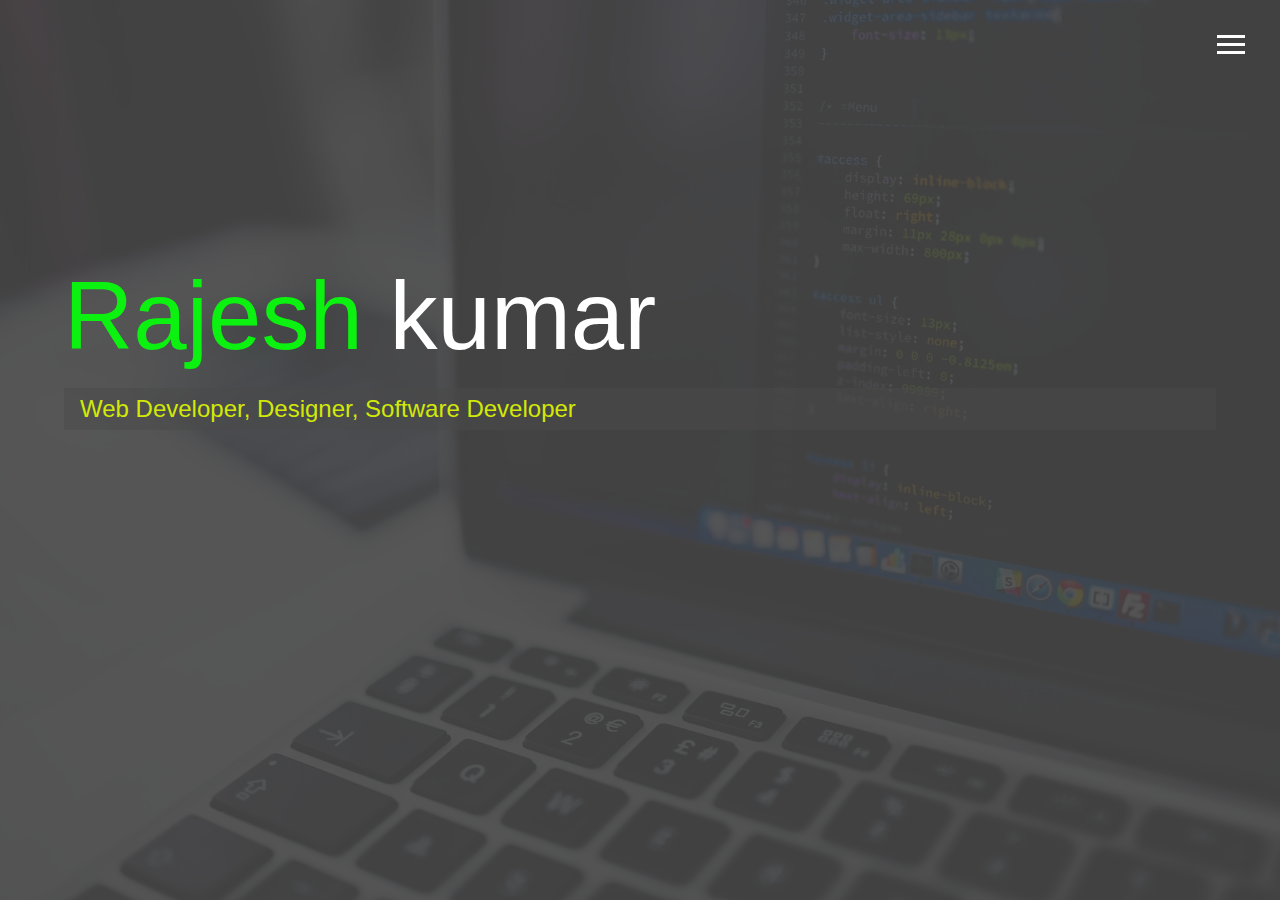
<file: index.html>
<!DOCTYPE html>
<html lang="en">

<head>
  <meta charset="UTF-8">
  <meta name="viewport" content="width=device-width, initial-scale=1.0">
  <meta http-equiv="X-UA-Compatible" content="ie=edge">
  <link rel="stylesheet" href="https://use.fontawesome.com/releases/v5.2.0/css/all.css" integrity="sha384-hWVjflwFxL6sNzntih27bfxkr27PmbbK/iSvJ+a4+0owXq79v+lsFkW54bOGbiDQ"
    crossorigin="anonymous">

  <link rel="stylesheet" href="css/main.css">
  <title>Welcome To My Portfolio</title>
</head>

<body id="bg-img">
  
  <header>
    <div class="menu-btn">
      <div class="btn-line"></div>
      <div class="btn-line"></div>
      <div class="btn-line"></div>
    </div>

    <nav class="menu">
      <div class="menu-branding">
        <div class="portrait"></div>
      </div>
      <ul class="menu-nav">
        <li class="nav-item current">
          <a href="index.html" class="nav-link">
            Home
          </a>
        </li>
        <li class="nav-item">
          <a href="about.html" class="nav-link">
            About Me
          </a>
        </li>
        <li class="nav-item">
          <a href="work.html" class="nav-link">
            My Work
          </a>
        </li>
        <li class="nav-item">
          <a href="contact.html" class="nav-link">
            How To Reach Me
          </a>
        </li>
      </ul>
    </nav>
  </header>
  

  <main id="home">
    <h1 class="lg-heading">
      <span class="text-secondary"> Rajesh</span>
      kumar
    </h1>
    <h2 class="sm-heading">
      <span class="text-secondary1">Web Developer, Designer, Software Developer</span>
    </h2>
    <div class="icons">
      <a href="https://twitter.com/Rajeshkumar_21">
        <i class="fab fa-twitter fa-2x"></i>
      </a>
      <a href="https://www.facebook.com/Duskydude21/">
        <i class="fab fa-facebook fa-2x"></i>
      </a>
      <a href="https://www.linkedin.com/in/rajesh-kumar-154588153/">
        <i class="fab fa-linkedin fa-2x"></i>
      </a>
      <a href="https://github.com/rajeshub">
        <i class="fab fa-github fa-2x"></i>
      </a>
      <a href="https://www.instagram.com/dusky___dude/">
        <i class="fab fa-instagram fa-2x"></i>
      </a>
    </div>
  </main>

  <script src="js/main.js"></script>
</body>

</html>
</file>
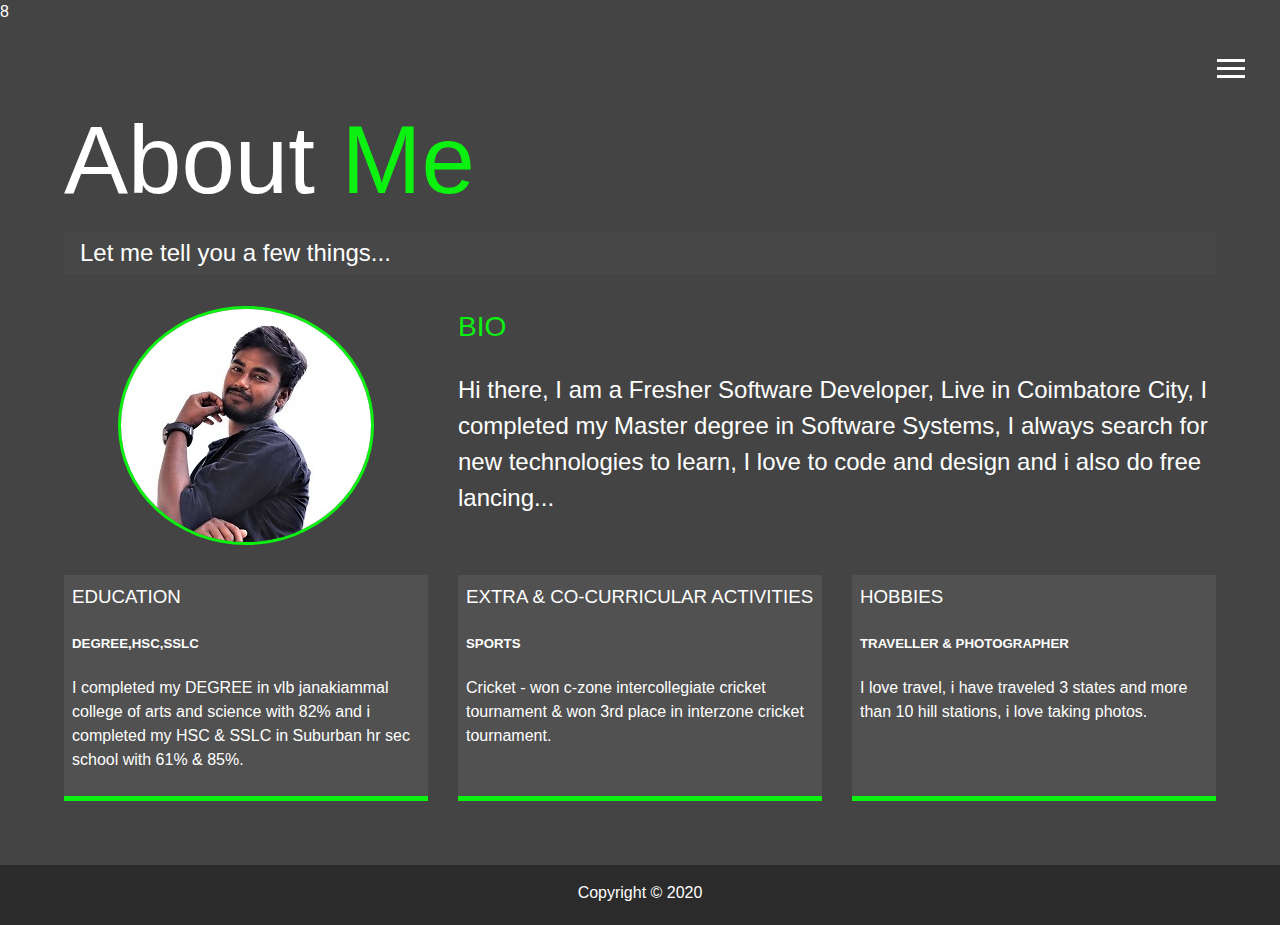
<file: about.html>
8<!DOCTYPE html>
<html lang="en">

<head>
  <meta charset="UTF-8">
  <meta name="viewport" content="width=device-width, initial-scale=1.0">
  <meta http-equiv="X-UA-Compatible" content="ie=edge">
  <link rel="stylesheet" href="https://use.fontawesome.com/releases/v5.2.0/css/all.css" integrity="sha384-hWVjflwFxL6sNzntih27bfxkr27PmbbK/iSvJ+a4+0owXq79v+lsFkW54bOGbiDQ"
    crossorigin="anonymous">

  <link rel="stylesheet" href="css/main.css">
  <title>About Me</title>
</head>

<body>
  <header>
    <div class="menu-btn">
      <div class="btn-line"></div>
      <div class="btn-line"></div>
      <div class="btn-line"></div>
    </div>

    <nav class="menu">
      <div class="menu-branding">
        <div class="portrait"></div>
      </div>
      <ul class="menu-nav">
        <li class="nav-item">
          <a href="index.html" class="nav-link">
            Home
          </a>
        </li>
        <li class="nav-item current">
          <a href="about.html" class="nav-link">
            About Me
          </a>
        </li>
        <li class="nav-item">
          <a href="work.html" class="nav-link">
            My Work
          </a>
        </li>
        <li class="nav-item">
          <a href="contact.html" class="nav-link">
            How To Reach Me
          </a>
        </li>
      </ul>
    </nav>
  </header>

  <main id="about">
    <h1 class="lg-heading">
      About
      <span class="text-secondary">Me</span>
    </h1>
    <h2 class="sm-heading">
      Let me tell you a few things...
    </h2>
    <div class="about-info">
      <img src="img/propic.jpg" alt="Rajesh kumar" class="bio-image">

      <div class="bio">
        <h3 class="text-secondary">BIO</h3>
        <p>Hi there, I am a Fresher Software Developer, Live in Coimbatore City, I completed my Master degree in Software Systems, I always search for new technologies to learn, I love to code and design and i also do free lancing...</p>
      </div>

      <div class="job job-1">
        <h3>EDUCATION</h3>
        <h5>DEGREE,HSC,SSLC</h5>
        <p>I completed my DEGREE in vlb janakiammal college of arts and science with 82%
          and i completed my HSC & SSLC in Suburban hr sec school with 61% & 85%. </p>
      </div>

      <div class="job job-2">
        <h3>EXTRA & CO-CURRICULAR ACTIVITIES</h3>
        <h5>SPORTS</h5>
        <p>Cricket - won c-zone intercollegiate cricket tournament &
          won 3rd place in interzone cricket tournament.
        </p>
      </div>

      <div class="job job-3">
        <h3>HOBBIES</h3>
        <h5>TRAVELLER & PHOTOGRAPHER</h5>
        <p>I love travel, i have traveled 3 states and more than 10 hill stations, i love taking photos.</p>
      </div>
    </div>
  </main>

  <footer id="main-footer">
    Copyright &copy; 2020
  </footer>

  <script src="js/main.js"></script>
</body>

</html>
</file>
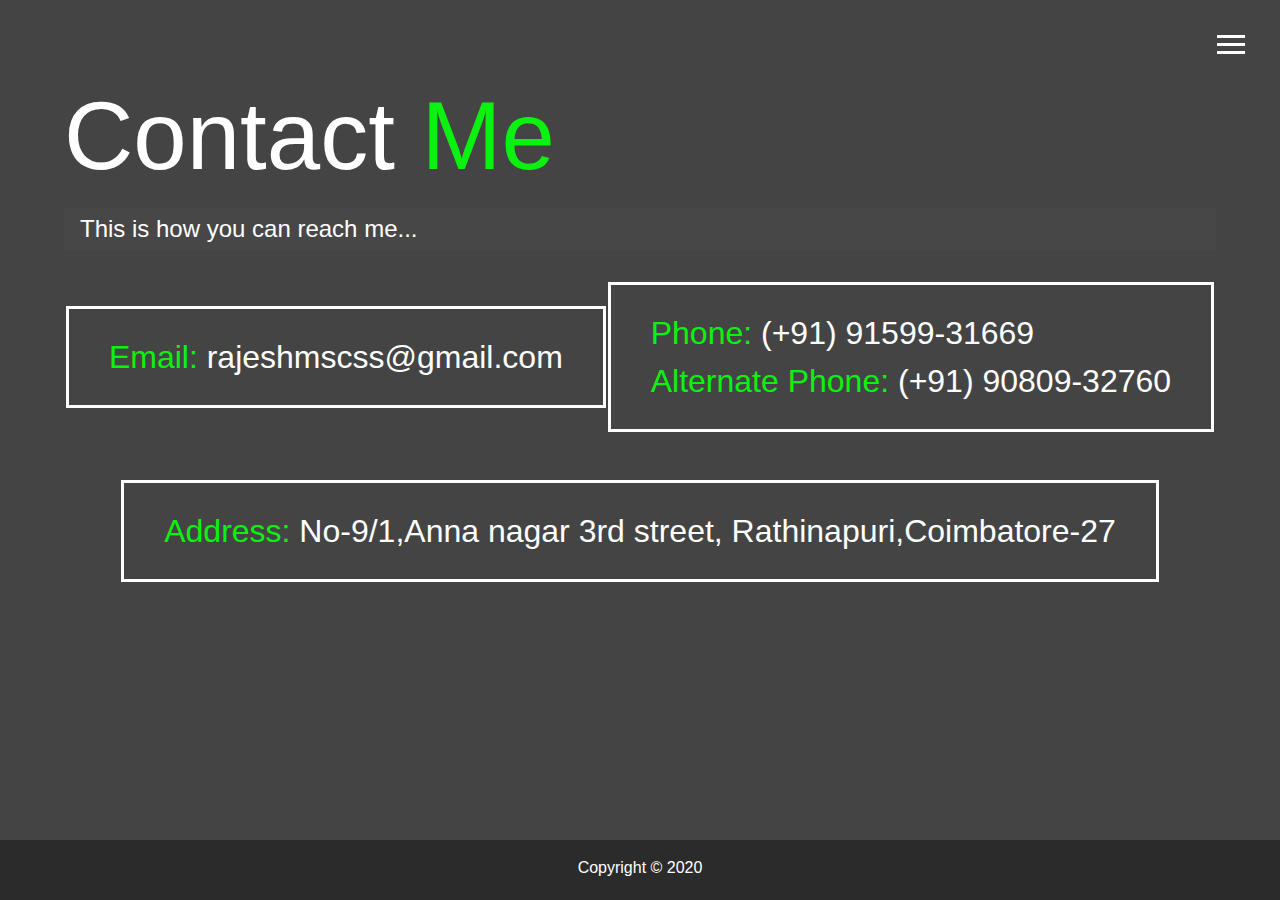
<file: contact.html>
<!DOCTYPE html>
<html lang="en">

<head>
  <meta charset="UTF-8">
  <meta name="viewport" content="width=device-width, initial-scale=1.0">
  <meta http-equiv="X-UA-Compatible" content="ie=edge">
  <link rel="stylesheet" href="https://use.fontawesome.com/releases/v5.2.0/css/all.css" integrity="sha384-hWVjflwFxL6sNzntih27bfxkr27PmbbK/iSvJ+a4+0owXq79v+lsFkW54bOGbiDQ"
    crossorigin="anonymous">

  <link rel="stylesheet" href="css/main.css">
  <title>Contact Me</title>
</head>

<body>
  <header>
    <div class="menu-btn">
      <div class="btn-line"></div>
      <div class="btn-line"></div>
      <div class="btn-line"></div>
    </div>

    <nav class="menu">
      <div class="menu-branding">
        <div class="portrait"></div>
      </div>
      <ul class="menu-nav">
        <li class="nav-item">
          <a href="index.html" class="nav-link">
            Home
          </a>
        </li>
        <li class="nav-item">
          <a href="about.html" class="nav-link">
            About Me
          </a>
        </li>
        <li class="nav-item">
          <a href="work.html" class="nav-link">
            My Work
          </a>
        </li>
        <li class="nav-item current">
          <a href="contact.html" class="nav-link">
            How To Reach Me
          </a>
        </li>
      </ul>
    </nav>
  </header>

  <main id="contact">
    <h1 class="lg-heading">
      Contact
      <span class="text-secondary">Me</span>
    </h1>
    <h2 class="sm-heading">
      This is how you can reach me...
    </h2>
    <div class="boxes">
      <div>
        <span class="text-secondary">Email: </span> rajeshmscss@gmail.com
      </div>
      <div>
        <span class="text-secondary">Phone: </span> (+91) 91599-31669<br>
        <span class="text-secondary">Alternate Phone: </span> (+91) 90809-32760
       
      </div>
      <div>
        <span class="text-secondary">Address: </span> No-9/1,Anna nagar 3rd street, Rathinapuri,Coimbatore-27
      </div>
    </div>
  </main>

  <footer id="main-footer">
    Copyright &copy; 2020
  </footer>

  <script src="js/main.js"></script>
</body>

</html>
</file>
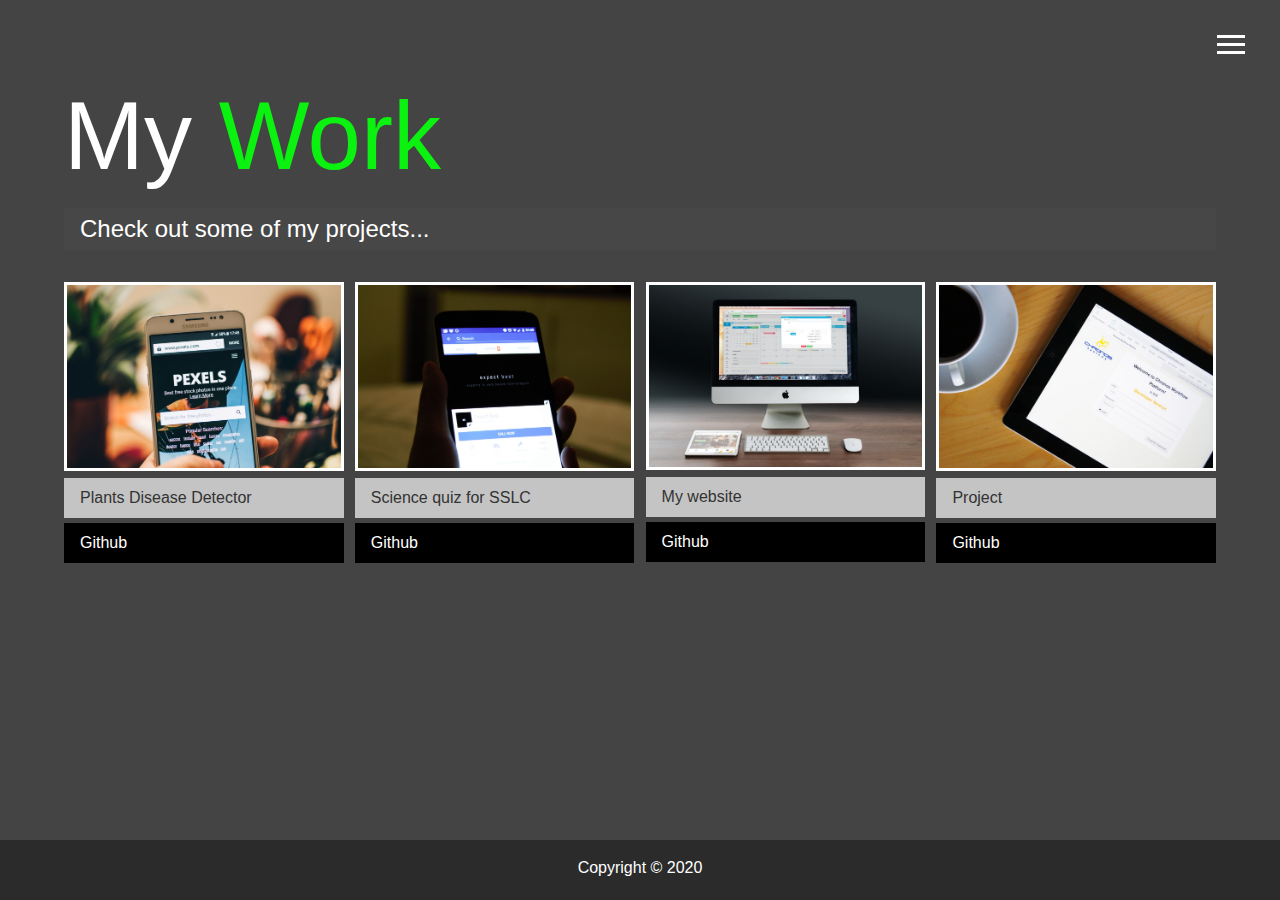
<file: work.html>
<!DOCTYPE html>
<html lang="en">

<head>
  <meta charset="UTF-8">
  <meta name="viewport" content="width=device-width, initial-scale=1.0">
  <meta http-equiv="X-UA-Compatible" content="ie=edge">
  <link rel="stylesheet" href="https://use.fontawesome.com/releases/v5.2.0/css/all.css" integrity="sha384-hWVjflwFxL6sNzntih27bfxkr27PmbbK/iSvJ+a4+0owXq79v+lsFkW54bOGbiDQ"
    crossorigin="anonymous">

  <link rel="stylesheet" href="css/main.css">
  <title>View My Work</title>
</head>

<body>
  <header>
    <div class="menu-btn">
      <div class="btn-line"></div>
      <div class="btn-line"></div>
      <div class="btn-line"></div>
    </div>

    <nav class="menu">
      <div class="menu-branding">
        <div class="portrait"></div>
      </div>
      <ul class="menu-nav">
        <li class="nav-item">
          <a href="index.html" class="nav-link">
            Home
          </a>
        </li>
        <li class="nav-item">
          <a href="about.html" class="nav-link">
            About Me
          </a>
        </li>
        <li class="nav-item current">
          <a href="work.html" class="nav-link">
            My Work
          </a>
        </li>
        <li class="nav-item">
          <a href="contact.html" class="nav-link">
            How To Reach Me
          </a>
        </li>
      </ul>
    </nav>
  </header>

  <main id="work">
    <h1 class="lg-heading">
      My
      <span class="text-secondary">Work</span>
    </h1>
    <h2 class="sm-heading">
      Check out some of my projects...
    </h2>
    <div class="projects">
      <div class="item">
        <a href="https://github.com/rajeshub/plantdiseasedetector">
          <img src="img/projects/project2.jpg" alt="Project">
        </a>
        <a href="https://github.com/rajeshub/plantdiseasedetector" class="btn-light">
          <i class="fas fa-eye"></i> Plants Disease Detector
        </a>
        <a href="https://github.com/rajeshub/plantdiseasedetector" class="btn-dark">
          <i class="fab fa-github"></i> Github
        </a>
      </div>
      <div class="item">
        <a href="https://github.com/rajeshub/Sciencequiz">
          <img src="img/projects/project5.jpg" alt="Project">
        </a>
        <a href="https://github.com/rajeshub/Sciencequiz" class="btn-light">
          <i class="fas fa-eye"></i> Science quiz for SSLC
        </a>
        <a href="https://github.com/rajeshub/Sciencequiz" class="btn-dark">
          <i class="fab fa-github"></i> Github
        </a>
      </div>
       <div class="item">
        <a href="https://github.com/rajeshub/ownwebsite">
          <img src="img/projects/project4.jpg" alt="Project">
        </a>
        <a href="https://github.com/rajeshub/ownwebsite" class="btn-light">
          <i class="fas fa-eye"></i> My website
        </a>
        <a href="https://github.com/rajeshub/ownwebsite" class="btn-dark">
          <i class="fab fa-github"></i> Github
        </a>
    </div>
    <div class="item">
      <a href="#!">
        <img src="img/projects/project3.jpg" alt="Project">
      </a>
      <a href="#" class="btn-light">
        <i class="fas fa-eye"></i> Project
      </a>
      <a href="#" class="btn-dark">
        <i class="fab fa-github"></i> Github
      </a>
    </div>
  </main>

  <footer id="main-footer">
    Copyright &copy; 2020
  </footer>

  <script src="js/main.js"></script>
</body>

</html>
</file>
<file: css/main.css>
.menu-btn {
  position: absolute;
  z-index: 3;
  right: 35px;
  top: 35px;
  cursor: pointer;
  transition: all 0.5s ease-out; }
  .menu-btn .btn-line {
    width: 28px;
    height: 3px;
    margin: 0 0 5px 0;
    background: #fff;
    transition: all 0.5s ease-out; }
  .menu-btn.close {
    transform: rotate(180deg); }
    .menu-btn.close .btn-line:nth-child(1) {
      transform: rotate(45deg) translate(5px, 5px); }
    .menu-btn.close .btn-line:nth-child(2) {
      opacity: 0; }
    .menu-btn.close .btn-line:nth-child(3) {
      transform: rotate(-45deg) translate(7px, -6px); }

.menu {
  position: fixed;
  top: 0;
  width: 100%;
  opacity: 0.9;
  visibility: hidden; }
  .menu.show {
    visibility: visible; }
  .menu-branding, .menu-nav {
    display: flex;
    flex-flow: column wrap;
    align-items: center;
    justify-content: center;
    float: left;
    width: 50%;
    height: 100vh;
    overflow: hidden; }
  .menu-nav {
    margin: 0;
    padding: 0;
    background: #373737;
    list-style: none;
    transform: translate3d(0, -100%, 0);
    transition: all 0.5s ease-out; }
    .menu-nav.show {
      transform: translate3d(0, 0, 0); }
  .menu-branding {
    background: #444;
    transform: translate3d(0, 100%, 0);
    transition: all 0.5s ease-out; }
    .menu-branding.show {
      transform: translate3d(0, 0, 0); }
    .menu-branding .portrait {
      width: 250px;
      height: 250px;
      background: url("../img/propic.jpg");
      border-radius: 50%;
      border: solid 3px #0cf210; }
  .menu .nav-item {
    transform: translate3d(600px, 0, 0);
    transition: all 0.5s ease-out; }
    .menu .nav-item.show {
      transform: translate3d(0, 0, 0); }
    .menu .nav-item.current > a {
      color: #0cf210; }
  .menu .nav-link {
    display: inline-block;
    position: relative;
    font-size: 30px;
    text-transform: uppercase;
    padding: 1rem 0;
    font-weight: 300;
    color: #fff;
    text-decoration: none;
    transition: all 0.5s ease-out; }
    .menu .nav-link:hover {
      color: chartreuse;
        transform: scale(1.25)
}

.nav-item:nth-child(1) {
  transition-delay: 0.1s; }

.nav-item:nth-child(2) {
  transition-delay: 0.2s; }

.nav-item:nth-child(3) {
  transition-delay: 0.3s; }

.nav-item:nth-child(4) {
  transition-delay: 0.4s; }

* {
  box-sizing: border-box; }

body {
  background: #444;
  color: #fff;
  height: 100%;
  margin: 0;
  font-family: 'Segoe UI', Tahoma, Geneva, Verdana, sans-serif;
  line-height: 1.5; }
  body#bg-img {
    background: url(../img/background.jpg);
    background-attachment: fixed;
    background-size: cover; }
    body#bg-img:after {
      content: '';
      position: absolute;
      top: 0;
      right: 0;
      width: 100%;
      height: 100%;
      z-index: -1;
      background: rgba(68, 68, 68, 0.9); }

h1,
h2,
h3 {
  margin: 0;
  font-weight: 400; }
  h1.lg-heading,
  h2.lg-heading,
  h3.lg-heading {
    font-size: 6rem; }
  h1.sm-heading,
  h2.sm-heading,
  h3.sm-heading {
    margin-bottom: 2rem;
    padding: 0.2rem 1rem;
    background: rgba(73, 73, 73, 0.5); }

a {
  color: #fff;
  text-decoration: none; }

header {
  position: fixed;
  z-index: 2;
  width: 100%; }

.text-secondary {
  color: #0cf210; }

.text-secondary1 {
    color: #d2e907; }
main {
  padding: 4rem;
  min-height: calc(100vh - 60px); }
  main .icons {
    margin-top: 1rem; }
    main .icons a {
      padding: 0.4rem; }
      main .icons a:hover {
        color: #0cf210;
        transition: all 0.5s ease-out; }
  main#home {
    overflow: hidden; }
    main#home h1 {
      margin-top: 20vh; }

.about-info {
  display: grid;
  grid-gap: 30px;
  grid-template-areas: 'bioimage bio bio' 'job1 job2 job3';
  grid-template-columns: repeat(3, 1fr); }
  .about-info .bio-image {
    grid-area: bioimage;
    margin: auto;
    border-radius: 50%;
    border: #0cf210 3px solid; }
  .about-info .bio {
    grid-area: bio;
    font-size: 1.5rem; }
  .about-info .job-1 {
    grid-area: job1; }
  .about-info .job-2 {
    grid-area: job2; }
  .about-info .job-3 {
    grid-area: job3; }
  .about-info .job {
    background: #515151;
    padding: 0.5rem;
    border-bottom: #0cf210 5px solid; }

.projects {
  display: grid;
  grid-gap: 0.7rem;
  grid-template-columns: repeat(3, 1fr); }
  .projects img {
    width: 100%;
    border: 3px #fff solid; }
    .projects img:hover {
      opacity: 0.5;
      border-color: #0cf210;
      transition: all 0.5s ease-out; }

.boxes {
  display: flex;
  flex-wrap: wrap;
  justify-content: space-evenly;
  align-items: center;
  margin-top: 1rem; }
  .boxes div {
    font-size: 2rem;
    border: 3px #fff solid;
    padding: 1.5rem 2.5rem;
    margin-bottom: 3rem;
    transition: all 0.5s ease-out; }
    .boxes div:hover {
      padding: 0.5rem 1.5rem;
      background: #0cf210;
      color: #000; }
      .boxes div:hover span {
        color: #000; }

.btn, .btn-dark, .btn-light {
  display: block;
  padding: 0.5rem 1rem;
  border: 0;
  margin-bottom: 0.3rem; }
  .btn:hover, .btn-dark:hover, .btn-light:hover {
    background: #0cf210;
    color: #000; }

.btn-dark {
  background: black;
  color: #fff; }

.btn-light {
  background: #c4c4c4;
  color: #333; }

#main-footer {
  text-align: center;
  padding: 1rem;
  background: #2b2b2b;
  color: #fff;
  height: 60px; }

@media screen and (min-width: 1171px) {
  .projects {
    grid-template-columns: repeat(4, 1fr); } }

@media screen and (min-width: 769px) and (max-width: 1170px) {
  .projects {
    grid-template-columns: repeat(3, 1fr); } }

@media screen and (max-width: 768px) {
  main {
    align-items: center;
    text-align: center; }
    main .lg-heading {
      line-height: 1;
      margin-bottom: 1rem; }
  ul.menu-nav,
  div.menu-branding {
    float: none;
    width: 100%;
    min-height: 0; }
    ul.menu-nav.show,
    div.menu-branding.show {
      transform: translate3d(0, 0, 0); }
  .menu-nav {
    height: 75vh;
    transform: translate3d(-100%, 0, 0);
    font-size: 24px; }
  .menu-branding {
    height: 25vh;
    transform: translate3d(100%, 0, 0); }
    .menu-branding .portrait {
      background: url("../img/propic_small.jpg");
      width: 150px;
      height: 150px; }
  .about-info {
    grid-template-areas: 'bioimage' 'bio' 'job1' 'job2' 'job3';
    grid-template-columns: 1fr; }
  .projects {
    grid-template-columns: repeat(2, 1fr); } }

@media screen and (max-width: 500px) {
  main {
    padding: 2rem; }
    main #home h1 {
      margin-top: 10vh; }
    main .lg-heading {
      margin-top: 1rem;
      font-size: 5rem; }
  .projects {
    grid-template-columns: 1fr; } }
</file>
